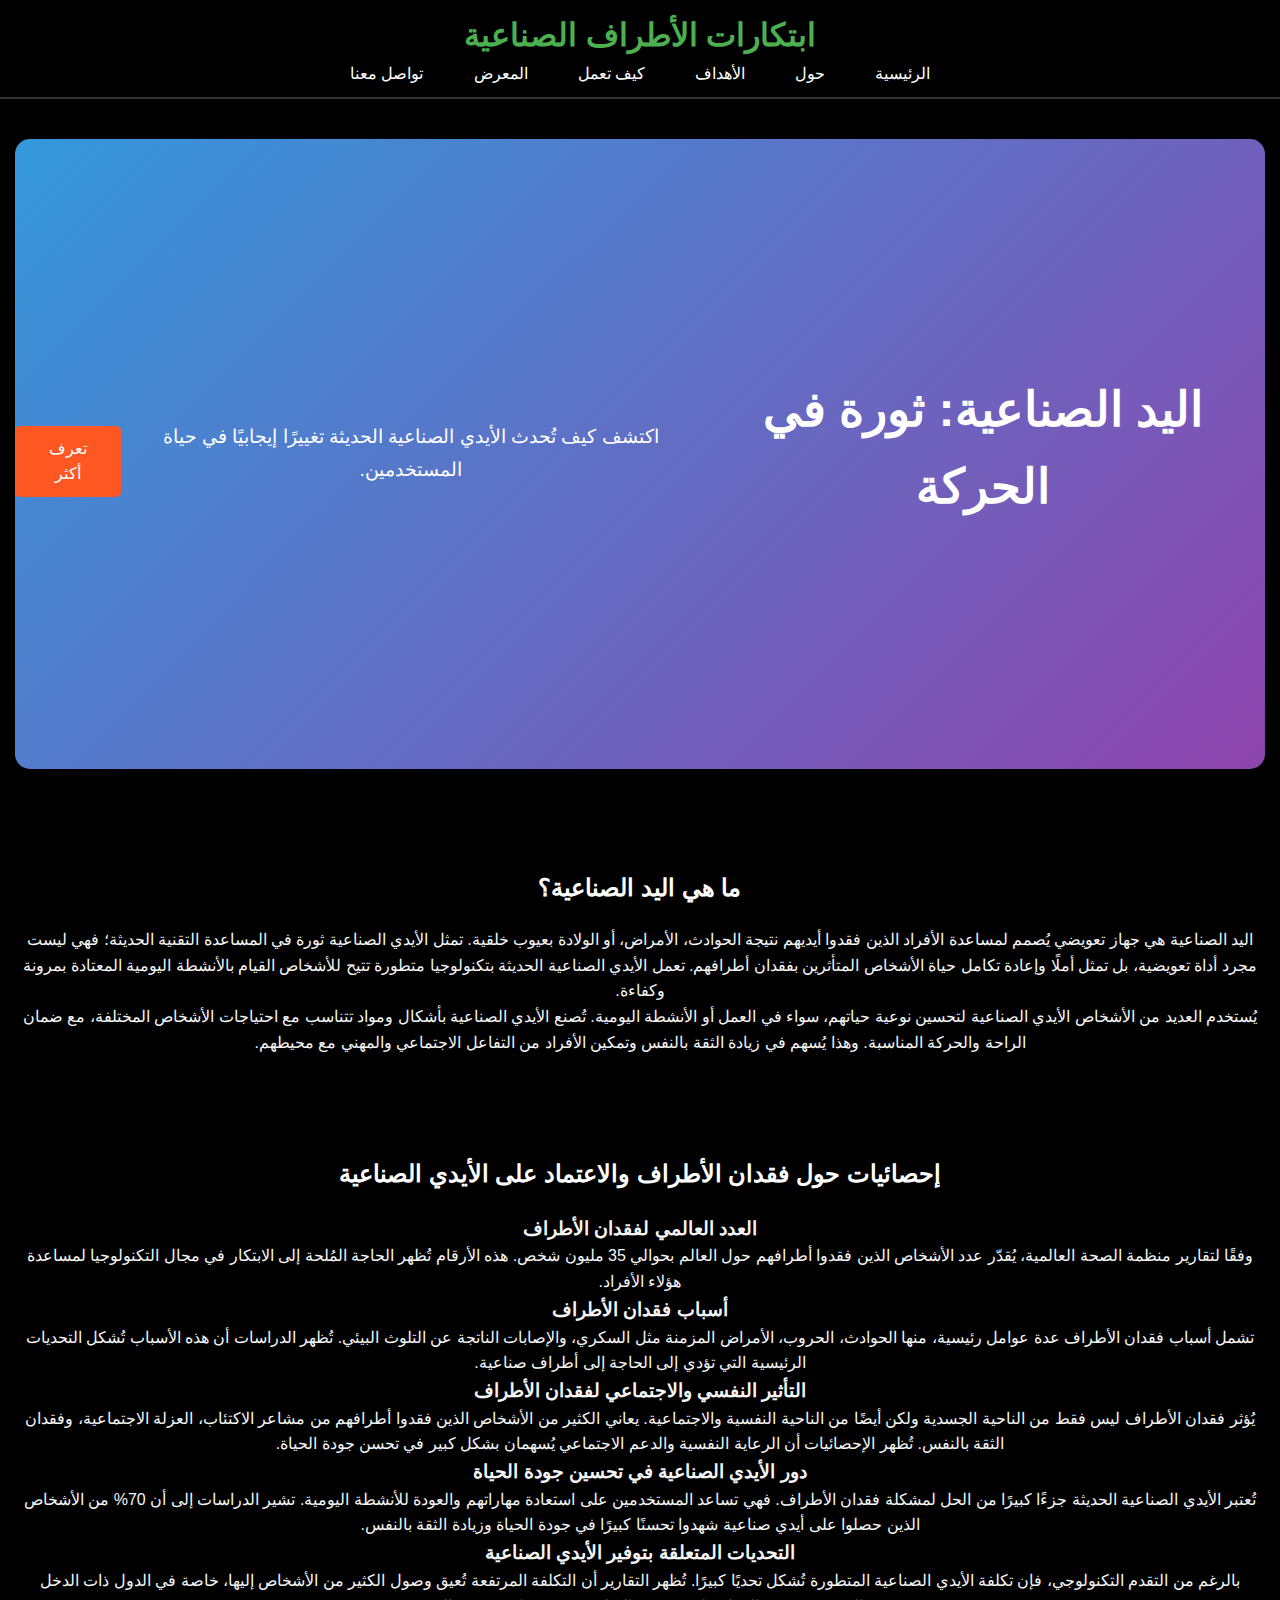
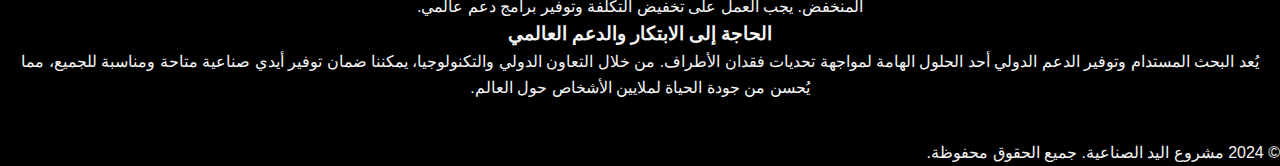
<file: index.html>
<!DOCTYPE html>
<html lang="ar" dir="rtl">
<head>
    <meta charset="UTF-8">
    <meta name="viewport" content="width=device-width, initial-scale=1.0">
    <meta http-equiv="X-UA-Compatible" content="ie=edge">
    <title>اليد الصناعية</title>
    <link rel="stylesheet" href="styles.css">
</head>
<body>
    <!-- شريط التنقل مع اسم الموقع -->
    <header>
        <nav>
            <!-- اسم الموقع في الجزء العلوي بجوار القائمة -->
            <div class="container">
                <h1>ابتكارات الأطراف الصناعية</h1>
                <ul>
                    <li><a href="index.html">الرئيسية</a></li>
                    <li><a href="about.html">حول</a></li>
                    <li><a href="objectives.html">الأهداف</a></li>
                    <li><a href="how-it-works.html">كيف تعمل</a></li>
                    <li><a href="gallery.html">المعرض</a></li>
                    <li><a href="contact.html">تواصل معنا</a></li>
                </ul>
            </div>
        </nav>
    </header>

    <!-- القسم الرئيسي -->
    <section id="home">
        <div class="hero">
            <h1>اليد الصناعية: ثورة في الحركة</h1>
            <p>اكتشف كيف تُحدث الأيدي الصناعية الحديثة تغييرًا إيجابيًا في حياة المستخدمين.</p>
            <a href="about.html" class="cta-button">تعرف أكثر</a>
        </div>
    </section>

    <!-- القسم حول اليد الصناعية -->
    <section id="about">
        <div class="content">
            <h2>ما هي اليد الصناعية؟</h2>
            <p>
                اليد الصناعية هي جهاز تعويضي يُصمم لمساعدة الأفراد الذين فقدوا أيديهم نتيجة الحوادث، الأمراض، أو الولادة بعيوب خلقية. تمثل الأيدي الصناعية ثورة في المساعدة التقنية الحديثة؛ فهي ليست مجرد أداة تعويضية، بل تمثل أملًا وإعادة تكامل حياة الأشخاص المتأثرين بفقدان أطرافهم. 
                تعمل الأيدي الصناعية الحديثة بتكنولوجيا متطورة تتيح للأشخاص القيام بالأنشطة اليومية المعتادة بمرونة وكفاءة.
            </p>
            <p>
                يُستخدم العديد من الأشخاص الأيدي الصناعية لتحسين نوعية حياتهم، سواء في العمل أو الأنشطة اليومية. تُصنع الأيدي الصناعية بأشكال ومواد تتناسب مع احتياجات الأشخاص المختلفة، مع ضمان الراحة والحركة المناسبة. وهذا يُسهم في زيادة الثقة بالنفس وتمكين الأفراد من التفاعل الاجتماعي والمهني مع محيطهم.
            </p>
        </div>
    </section>

    <!-- قسم الإحصائيات -->
    <section id="statistics">
        <div class="content">
            <h2>إحصائيات حول فقدان الأطراف والاعتماد على الأيدي الصناعية</h2>

            <!-- موضوع 1: العدد العالمي لفقدان الأطراف -->
            <div>
                <h3>العدد العالمي لفقدان الأطراف</h3>
                <p>
                    وفقًا لتقارير منظمة الصحة العالمية، يُقدّر عدد الأشخاص الذين فقدوا أطرافهم حول العالم بحوالي 35 مليون شخص. هذه الأرقام تُظهر الحاجة المُلحة إلى الابتكار في مجال التكنولوجيا لمساعدة هؤلاء الأفراد.
                </p>
            </div>

            <!-- موضوع 2: أسباب فقدان الأطراف -->
            <div>
                <h3>أسباب فقدان الأطراف</h3>
                <p>
                    تشمل أسباب فقدان الأطراف عدة عوامل رئيسية، منها الحوادث، الحروب، الأمراض المزمنة مثل السكري، والإصابات الناتجة عن التلوث البيئي. تُظهر الدراسات أن هذه الأسباب تُشكل التحديات الرئيسية التي تؤدي إلى الحاجة إلى أطراف صناعية.
                </p>
            </div>

            <!-- موضوع 3: التأثير النفسي والاجتماعي -->
            <div>
                <h3>التأثير النفسي والاجتماعي لفقدان الأطراف</h3>
                <p>
                    يُؤثر فقدان الأطراف ليس فقط من الناحية الجسدية ولكن أيضًا من الناحية النفسية والاجتماعية. يعاني الكثير من الأشخاص الذين فقدوا أطرافهم من مشاعر الاكتئاب، العزلة الاجتماعية، وفقدان الثقة بالنفس. تُظهر الإحصائيات أن الرعاية النفسية والدعم الاجتماعي يُسهمان بشكل كبير في تحسن جودة الحياة.
                </p>
            </div>

            <!-- موضوع 4: دور الأيدي الصناعية -->
            <div>
                <h3>دور الأيدي الصناعية في تحسين جودة الحياة</h3>
                <p>
                    تُعتبر الأيدي الصناعية الحديثة جزءًا كبيرًا من الحل لمشكلة فقدان الأطراف. فهي تساعد المستخدمين على استعادة مهاراتهم والعودة للأنشطة اليومية. تشير الدراسات إلى أن 70% من الأشخاص الذين حصلوا على أيدي صناعية شهدوا تحسنًا كبيرًا في جودة الحياة وزيادة الثقة بالنفس.
                </p>
            </div>

            <!-- موضوع 5: التحديات المتعلقة بالأيدي الصناعية -->
            <div>
                <h3>التحديات المتعلقة بتوفير الأيدي الصناعية</h3>
                <p>
                    بالرغم من التقدم التكنولوجي، فإن تكلفة الأيدي الصناعية المتطورة تُشكل تحديًا كبيرًا. تُظهر التقارير أن التكلفة المرتفعة تُعيق وصول الكثير من الأشخاص إليها، خاصة في الدول ذات الدخل المنخفض. يجب العمل على تخفيض التكلفة وتوفير برامج دعم عالمي.
                </p>
            </div>

            <!-- موضوع 6: الحاجة للابتكار والدعم العالمي -->
            <div>
                <h3>الحاجة إلى الابتكار والدعم العالمي</h3>
                <p>
                    يُعد البحث المستدام وتوفير الدعم الدولي أحد الحلول الهامة لمواجهة تحديات فقدان الأطراف. من خلال التعاون الدولي والتكنولوجيا، يمكننا ضمان توفير أيدي صناعية متاحة ومناسبة للجميع، مما يُحسن من جودة الحياة لملايين الأشخاص حول العالم.
                </p>
            </div>
        </div>
    </section>

    <footer>
        <p>© 2024 مشروع اليد الصناعية. جميع الحقوق محفوظة.</p>
    </footer>
</body>
</html>
</file>
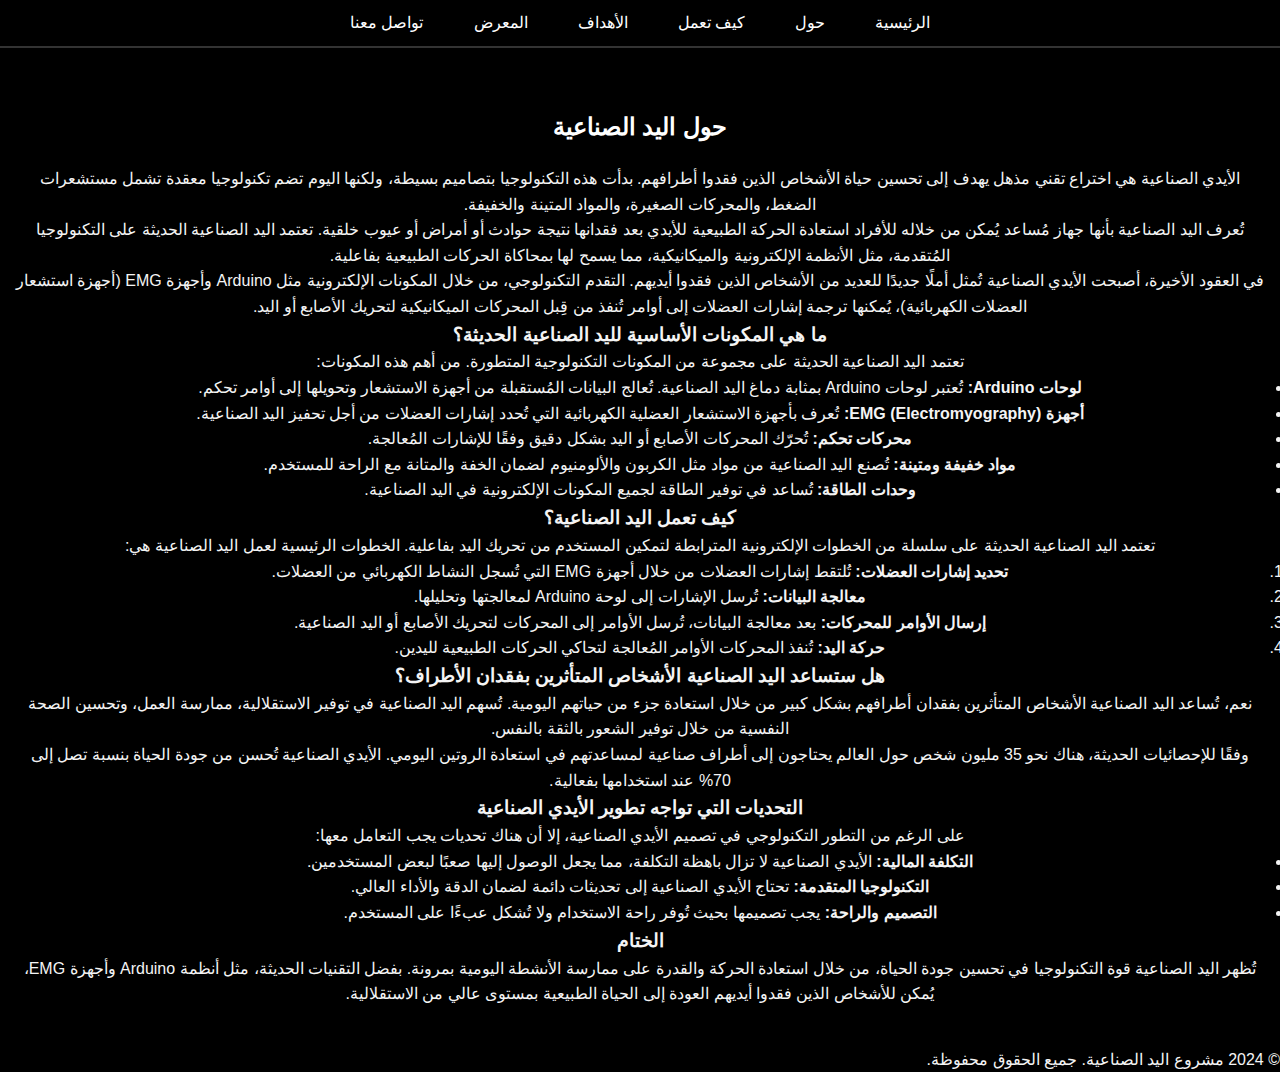
<file: about.html>
<!DOCTYPE html>
<html lang="ar" dir="rtl">
<head>
    <meta charset="UTF-8">
    <meta name="viewport" content="width=device-width, initial-scale=1.0">
    <meta http-equiv="X-UA-Compatible" content="ie=edge">
    <title>حول اليد الصناعية</title>
    <link rel="stylesheet" href="styles.css">
</head>
<body>
    <header>
        <nav>
            <ul>
                <li><a href="index.html">الرئيسية</a></li>
                <li><a href="about.html">حول</a></li>
                <li><a href="how-it-works.html">كيف تعمل</a></li>
                <li><a href="objectives.html">الأهداف</a></li>
                <li><a href="gallery.html">المعرض</a></li>
                <li><a href="contact.html">تواصل معنا</a></li>
            </ul>
        </nav>
    </header>

    <!-- قسم حول -->
    <section id="about">
        <h2>حول اليد الصناعية</h2>
        
        <p>
            الأيدي الصناعية هي اختراع تقني مذهل يهدف إلى تحسين حياة الأشخاص الذين فقدوا أطرافهم. بدأت هذه التكنولوجيا بتصاميم بسيطة، ولكنها اليوم تضم تكنولوجيا معقدة تشمل مستشعرات الضغط، والمحركات الصغيرة، والمواد المتينة والخفيفة.
        </p>
        
        <p>
            تُعرف اليد الصناعية بأنها جهاز مُساعد يُمكن من خلاله للأفراد استعادة الحركة الطبيعية للأيدي بعد فقدانها نتيجة حوادث أو أمراض أو عيوب خلقية. تعتمد اليد الصناعية الحديثة على التكنولوجيا المُتقدمة، مثل الأنظمة الإلكترونية والميكانيكية، مما يسمح لها بمحاكاة الحركات الطبيعية بفاعلية.
        </p>
        
        <p>
            في العقود الأخيرة، أصبحت الأيدي الصناعية تُمثل أملًا جديدًا للعديد من الأشخاص الذين فقدوا أيديهم. التقدم التكنولوجي، من خلال المكونات الإلكترونية مثل Arduino وأجهزة EMG (أجهزة استشعار العضلات الكهربائية)، يُمكنها ترجمة إشارات العضلات إلى أوامر تُنفذ من قِبل المحركات الميكانيكية لتحريك الأصابع أو اليد.
        </p>
        
        <h3>ما هي المكونات الأساسية لليد الصناعية الحديثة؟</h3>
        
        <p>
            تعتمد اليد الصناعية الحديثة على مجموعة من المكونات التكنولوجية المتطورة. من أهم هذه المكونات:
        </p>
        
        <ul>
            <li><strong>لوحات Arduino:</strong> تُعتبر لوحات Arduino بمثابة دماغ اليد الصناعية. تُعالج البيانات المُستقبلة من أجهزة الاستشعار وتحويلها إلى أوامر تحكم.</li>
            <li><strong>أجهزة EMG (Electromyography):</strong> تُعرف بأجهزة الاستشعار العضلية الكهربائية التي تُحدد إشارات العضلات من أجل تحفيز اليد الصناعية.</li>
            <li><strong>محركات تحكم:</strong> تُحرّك المحركات الأصابع أو اليد بشكل دقيق وفقًا للإشارات المُعالجة.</li>
            <li><strong>مواد خفيفة ومتينة:</strong> تُصنع اليد الصناعية من مواد مثل الكربون والألومنيوم لضمان الخفة والمتانة مع الراحة للمستخدم.</li>
            <li><strong>وحدات الطاقة:</strong> تُساعد في توفير الطاقة لجميع المكونات الإلكترونية في اليد الصناعية.</li>
        </ul>
        
        <h3>كيف تعمل اليد الصناعية؟</h3>
        
        <p>
            تعتمد اليد الصناعية الحديثة على سلسلة من الخطوات الإلكترونية المترابطة لتمكين المستخدم من تحريك اليد بفاعلية. الخطوات الرئيسية لعمل اليد الصناعية هي:
        </p>
        
        <ol>
            <li><strong>تحديد إشارات العضلات:</strong> تُلتقط إشارات العضلات من خلال أجهزة EMG التي تُسجل النشاط الكهربائي من العضلات.</li>
            <li><strong>معالجة البيانات:</strong> تُرسل الإشارات إلى لوحة Arduino لمعالجتها وتحليلها.</li>
            <li><strong>إرسال الأوامر للمحركات:</strong> بعد معالجة البيانات، تُرسل الأوامر إلى المحركات لتحريك الأصابع أو اليد الصناعية.</li>
            <li><strong>حركة اليد:</strong> تُنفذ المحركات الأوامر المُعالجة لتحاكي الحركات الطبيعية لليدين.</li>
        </ol>
        
        <h3>هل ستساعد اليد الصناعية الأشخاص المتأثرين بفقدان الأطراف؟</h3>
        
        <p>
            نعم، تُساعد اليد الصناعية الأشخاص المتأثرين بفقدان أطرافهم بشكل كبير من خلال استعادة جزء من حياتهم اليومية. تُسهم اليد الصناعية في توفير الاستقلالية، ممارسة العمل، وتحسين الصحة النفسية من خلال توفير الشعور بالثقة بالنفس.
        </p>
        
        <p>
            وفقًا للإحصائيات الحديثة، هناك نحو 35 مليون شخص حول العالم يحتاجون إلى أطراف صناعية لمساعدتهم في استعادة الروتين اليومي. الأيدي الصناعية تُحسن من جودة الحياة بنسبة تصل إلى 70% عند استخدامها بفعالية.
        </p>
        
        <h3>التحديات التي تواجه تطوير الأيدي الصناعية</h3>
        
        <p>
            على الرغم من التطور التكنولوجي في تصميم الأيدي الصناعية، إلا أن هناك تحديات يجب التعامل معها:
        </p>
        
        <ul>
            <li><strong>التكلفة المالية:</strong> الأيدي الصناعية لا تزال باهظة التكلفة، مما يجعل الوصول إليها صعبًا لبعض المستخدمين.</li>
            <li><strong>التكنولوجيا المتقدمة:</strong> تحتاج الأيدي الصناعية إلى تحديثات دائمة لضمان الدقة والأداء العالي.</li>
            <li><strong>التصميم والراحة:</strong> يجب تصميمها بحيث تُوفر راحة الاستخدام ولا تُشكل عبءًا على المستخدم.</li>
        </ul>
        
        <h3>الختام</h3>
        
        <p>
            تُظهر اليد الصناعية قوة التكنولوجيا في تحسين جودة الحياة، من خلال استعادة الحركة والقدرة على ممارسة الأنشطة اليومية بمرونة. بفضل التقنيات الحديثة، مثل أنظمة Arduino وأجهزة EMG، يُمكن للأشخاص الذين فقدوا أيديهم العودة إلى الحياة الطبيعية بمستوى عالي من الاستقلالية.
        </p>
    </section>

    <footer>
        <p>© 2024 مشروع اليد الصناعية. جميع الحقوق محفوظة.</p>
    </footer>
</body>
</html>
</file>
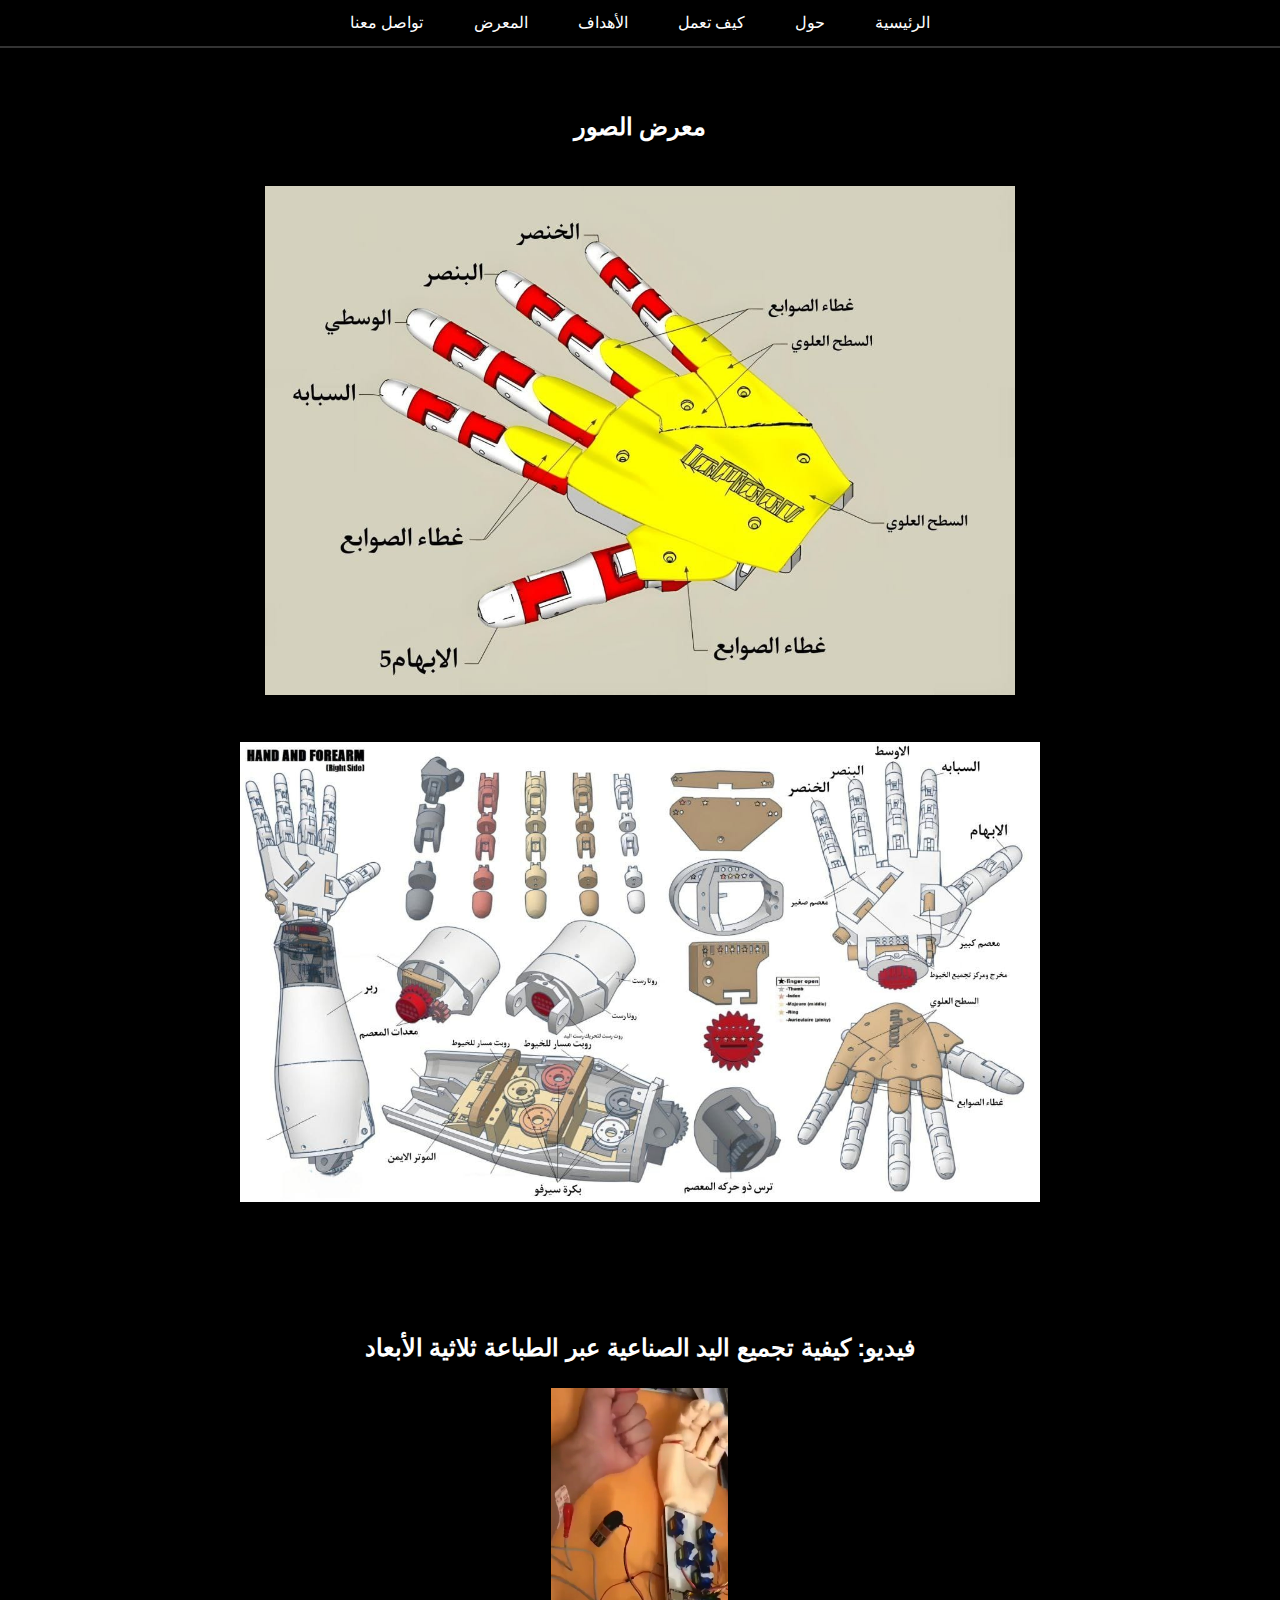
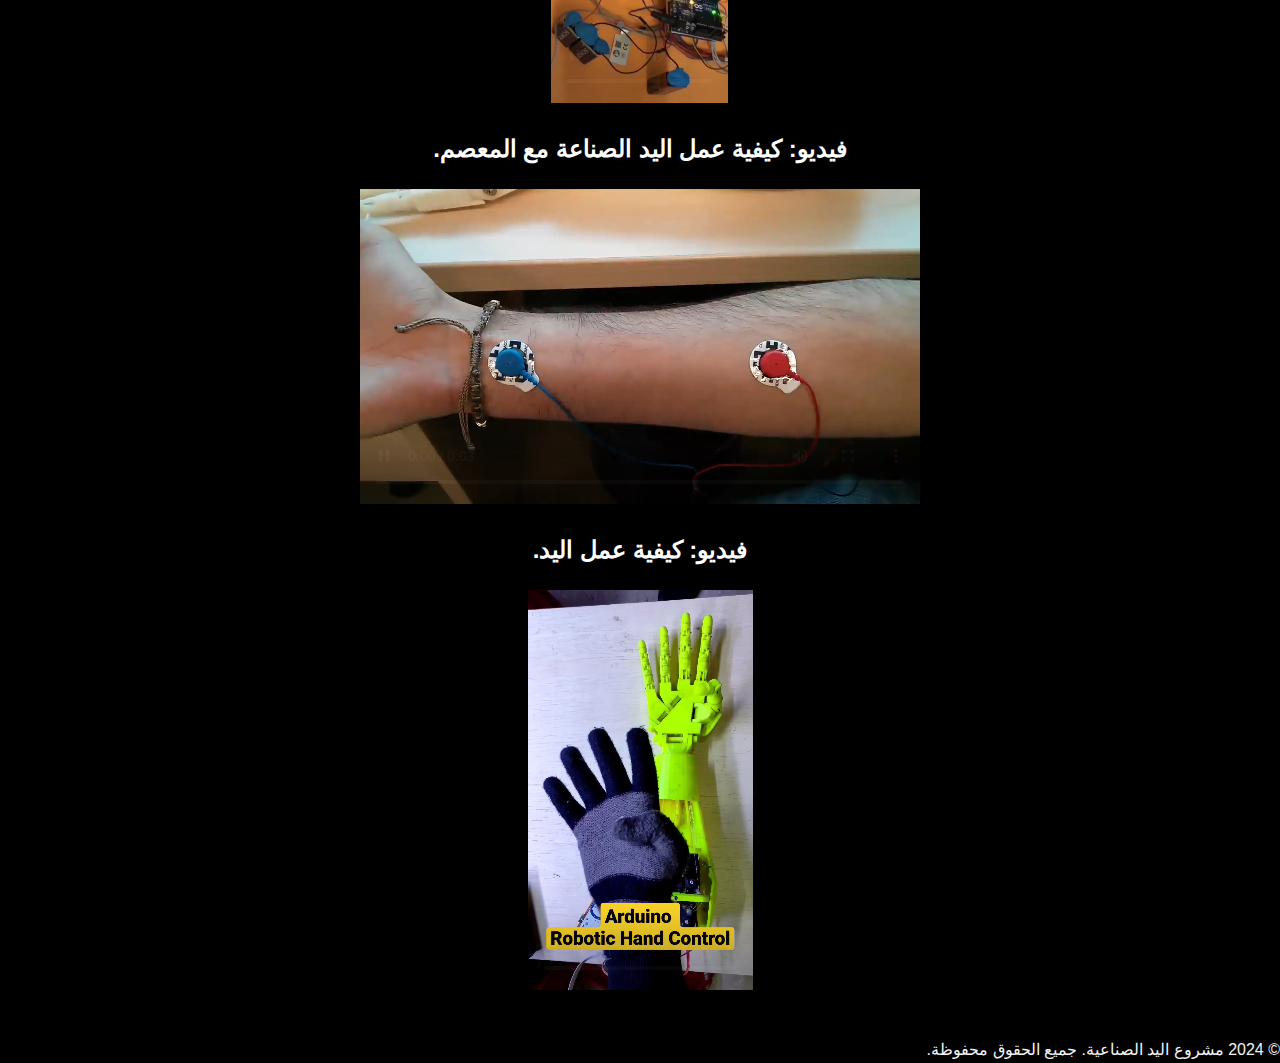
<file: gallery.html>
<!DOCTYPE html>
<html lang="ar" dir="rtl">
<head>
    <meta charset="UTF-8">
    <meta name="viewport" content="width=device-width, initial-scale=1.0">
    <meta http-equiv="X-UA-Compatible" content="ie=edge">
    <title>المعرض</title>
    <link rel="stylesheet" href="styles.css">
</head>
<body>
    <header>
        <nav>
            <ul>
                <li><a href="index.html">الرئيسية</a></li>
                <li><a href="about.html">حول</a></li>
                <li><a href="how-it-works.html">كيف تعمل</a></li>
                <li><a href="objectives.html">الأهداف</a></li>
                <li><a href="gallery.html">المعرض</a></li>
                <li><a href="contact.html">تواصل معنا</a></li>
            </ul>
        </nav>
    </header>

    <!-- قسم المعرض -->
    <section id="gallery">
        <h2>معرض الصور</h2>
        <div class="gallery-container">
            <!-- صور الأيد الصناعية بالـ Arduino -->
            <img src="img1.jpg" alt="يد صناعية مع Arduino 1" width="750">
            <img src="img2.jpg" alt="يد صناعية مع Arduino 2" width="800">
        </div>
    </section>

    <!-- قسم الفيديو التعريفي -->
    <section id="video-section">
        <h2>فيديو: كيفية تجميع اليد الصناعية عبر الطباعة ثلاثية الأبعاد</h2>
        <div class="video-container">
            <iframe 
                width="560" 
                height="315" 
                src="vid22.mp4"
                title="فيديو تعريفي عن كيفية تجميع اليد الصناعية من خلال الطباعة 3D"
                frameborder="0" 
                allow="accelerometer; autoplay; clipboard-write; encrypted-media; gyroscope; picture-in-picture" 
                allowfullscreen>
            </iframe>
            <h2>فيديو: كيفية عمل اليد الصناعة مع المعصم.</h2>
            <iframe 
                width="560" 
                height="315" 
                src="vid1.mp4"
                title="فيديو:.كيفية عمل اليد الصناعة مع المعصم"
                frameborder="0" 
                allow="accelerometer; autoplay; clipboard-write; encrypted-media; gyroscope; picture-in-picture" 
                allowfullscreen>
            </iframe>
            <h2>فيديو: كيفية عمل اليد.</h2>
            <iframe 
                width="560" 
                height="400" 
                src="vid3.mp4"
                title="فيديو:.كيفية عمل اليد"
                frameborder="0" 
                allow="accelerometer; autoplay; clipboard-write; encrypted-media; gyroscope; picture-in-picture" 
                allowfullscreen>
            </iframe>
        </div>
    </section>

    <footer>
        <p>© 2024 مشروع اليد الصناعية. جميع الحقوق محفوظة.</p>
    </footer>
</body>
</html>
</file>
<file: styles.css>
/* تنسيق عام */
* {
    margin: 0;
    padding: 0;
    box-sizing: border-box;
}

/* إعدادات الخطوط والألوان الأساسية */
body {
    font-family: 'Arial', sans-serif;
    line-height: 1.6;
    color: #f4f4f4;
    background-color: #000; /* لون الخلفية الأسود */
}

/* شريط التنقل */
header {
    background-color: #000; /* خلفية سوداء */
    color: #fff;
    padding: 10px 0;
    text-align: center;
    position: sticky; /* يجعل القائمة ثابتة */
    top: 0;
    z-index: 1000;
    border-bottom: 2px solid #333;
}

nav ul {
    list-style: none;
    display: flex;
    justify-content: center;
    gap: 20px;
    flex-wrap: wrap; /* للسماح بترتيب العناصر بشكل مناسب على الشاشات الصغيرة */
}

nav a {
    color: #fff;
    text-decoration: none;
    padding: 8px 15px;
    transition: transform 0.3s ease-in-out, background-color 0.3s ease-in-out;
    border-radius: 5px;
    font-size: 1rem;
}

/* تأثير الأخضر عند التحريك */
nav a:hover {
    background-color: #4caf50; /* تأثير الأخضر عند التحريك */
    transform: scale(1.1); /* تأثير التكبير عند التحريك */
}

/* تأثير الأخضر عند التحريك لاسم الموقع */
header h1 {
    color: #4caf50; /* اللون الأخضر الثابت لاسم الموقع */
    transition: transform 0.3s ease-in-out, color 0.3s ease-in-out;
}

header h1:hover {
    transform: scale(1.1); /* تأثير التكبير عند التحريك */
}

/* الأقسام */
section {
    padding: 40px 15px;
    text-align: center;
}

.hero {
    background: linear-gradient(135deg, #3498db, #8e44ad);
    color: #fff;
    display: flex;
    justify-content: center;
    align-items: center;
    height: 70vh;
    text-align: center;
    border-radius: 15px;
}

.hero h1 {
    font-size: 3rem;
    margin-bottom: 10px;
}

.hero p {
    font-size: 1.2rem;
    max-width: 650px;
    margin: 0 auto;
    line-height: 1.7;
}

.cta-button {
    display: inline-block;
    margin-top: 15px;
    padding: 10px 20px;
    background-color: #ff5722;
    color: #fff;
    text-decoration: none;
    border-radius: 5px;
    transition: background-color 0.3s ease-in-out, transform 0.3s ease-in-out;
}

.cta-button:hover {
    background-color: #ff784e;
    transform: scale(1.1); /* تأثير التكبير */
}

/* تصميم الصفحة العامة الأخرى */
h2 {
    color: #fff;
    margin: 20px 0;
}

img {
    max-width: 100%;
    height: auto;
    margin: 20px 0;
}

/* تأثيرات الاستجابة لأحجام الشاشات */
@media screen and (max-width: 768px) {
    .hero h1 {
        font-size: 2.5rem;
    }

    nav a {
        font-size: 0.9rem;
    }
}

@media screen and (max-width: 480px) {
    .hero h1 {
        font-size: 2rem;
    }

    nav a {
        font-size: 0.8rem;
    }

    .hero p {
        font-size: 1rem;
    }

    section {
        padding: 30px 10px;
    }
}
</file>
